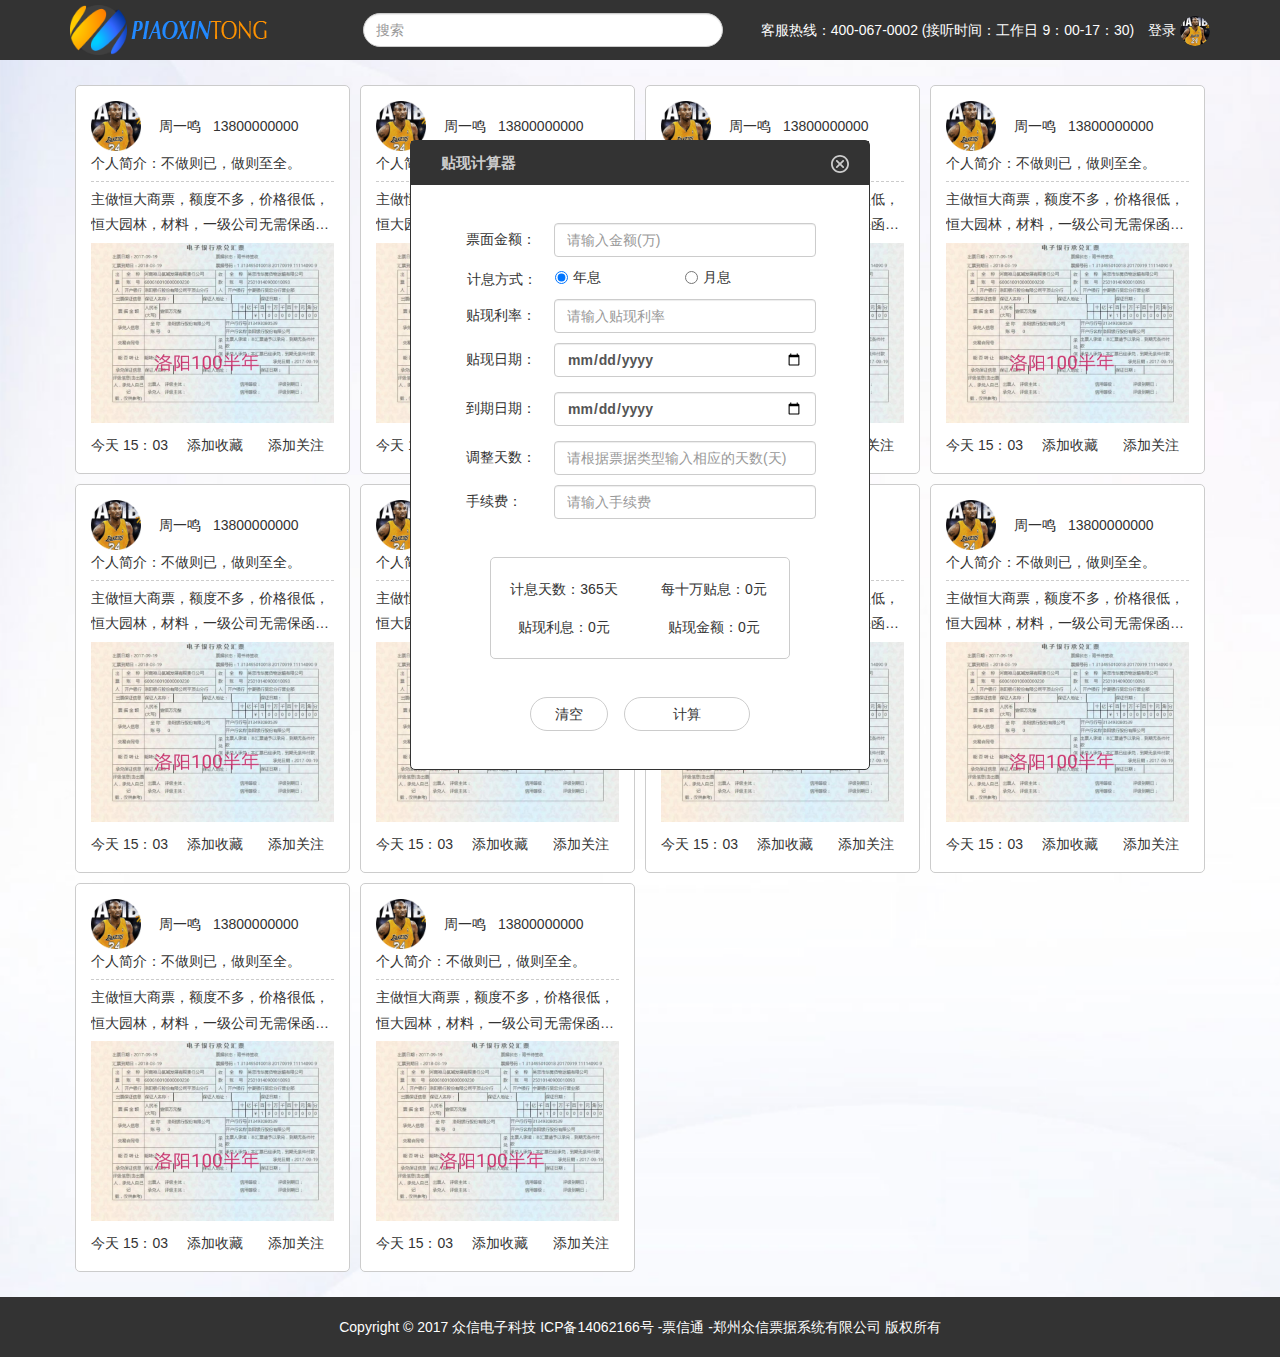
<file: index.html>
<!DOCTYPE html>
<html>
	<head>
		<meta charset="utf-8" />
	    <meta name="viewport" content="width=device-width, initial-scale=1">
		<title>票信通-首页</title>

		<link rel="stylesheet" type="text/css" href="./css/index.css">
		<link rel="stylesheet" type="text/css" href="./css/header.css">
		<link rel="stylesheet" type="text/css" href="./css/footer.css">
		<link rel="stylesheet" type="text/css" href="./css/cardList.css">
		<link rel="stylesheet" type="text/css" href="./css/calculator.css">

		<!-- 最新版本的 Bootstrap 核心 CSS 文件 -->
		<link rel="stylesheet" href="./css/bootstrap.min.css">

		<script src="./js/jquery.min.js"></script>

		<script src="./js/bootstrap.min.js"></script>
		
	</head>
	<body>
		<div id="header"></div>

		<div id="container-fluid" class="content contentIndex">
			<div class="container">
				<div class="cardL"></div>
				<div class="cardL"></div>
				<div class="cardL"></div>
				<div class="cardL"></div>
				<div class="cardL"></div>
				<div class="cardL"></div>
				<div class="cardL"></div>
				<div class="cardL"></div>
				<div class="cardL"></div>
				<div class="cardL"></div>
			</div>
		</div>


		<div id="footer"></div>

		<div id="calculatorFixed" class="show"></div>

	</body>

	<script type="text/javascript">
		$("#header").load("./header.html")
		$(".cardL").load("./cardList.html")
		$("#footer").load("./footer.html")
		$("#calculatorFixed").load("./calculator.html")

		// 获取窗口宽度
		if (window.innerWidth)
		winWidth = window.innerWidth;
		else if ((document.body) && (document.body.clientWidth))
		winWidth = document.body.clientWidth;
		// 获取窗口高度
		if (window.innerHeight)
		winHeight = window.innerHeight;
		else if ((document.body) && (document.body.clientHeight))
		winHeight = document.body.clientHeight;
		// 通过深入 Document 内部对 body 进行检测，获取窗口大小
		if (document.documentElement && document.documentElement.clientHeight && document.documentElement.clientWidth)
		{
		winHeight = document.documentElement.clientHeight;
		winWidth = document.documentElement.clientWidth;
		}
		console.log("winWidth: "+winWidth)
		console.log("winHeight: "+winHeight)
		// 内容部分撑满整屏高度
		$(".contentIndex").css("minHeight",winHeight-120);
		$(window).resize(function() {
		  $(".contentIndex").css("minHeight",winHeight-120);
		});
		$("#calculatorFixed").on("click",function(){
			$(this).removeClass("show").addClass("hide");
		})
	</script>
	
</html>
</file>
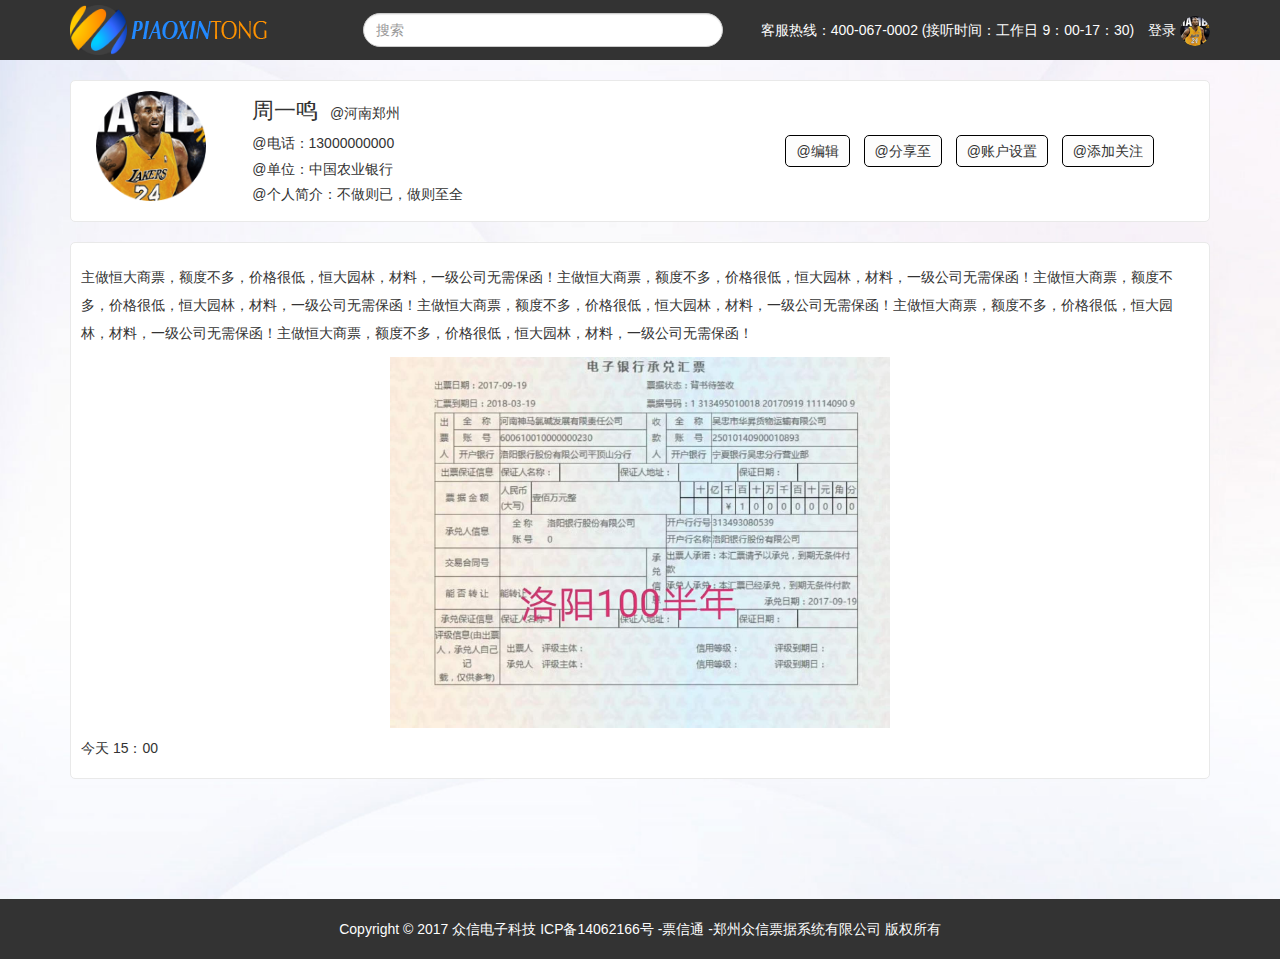
<file: cardDetailPage.html>
<!DOCTYPE html>
<html>
	<head>
		<meta charset="utf-8" />
	    <meta name="viewport" content="width=device-width, initial-scale=1">
		<title>票信通-我的发布详情页</title>
		
		<link rel="stylesheet" type="text/css" href="./css/index.css">
		<link rel="stylesheet" type="text/css" href="./css/header.css">
		<link rel="stylesheet" type="text/css" href="./css/footer.css">
		<link rel="stylesheet" type="text/css" href="./css/cardDetail.css">
		<link rel="stylesheet" type="text/css" href="./css/cardDetailPage.css">

		<!-- 最新版本的 Bootstrap 核心 CSS 文件 -->
		<link rel="stylesheet" href="./css/bootstrap.min.css">

		<script src="./js/jquery.min.js"></script>

		<script src="./js/bootstrap.min.js"></script>
		
	</head>
	<body>
		<div id="header"></div>

		
		<div class="container-fluid content cardDP">
			<div class="container cardD"></div>
		</div>


		<div id="footer"></div>

	</body>

	<script type="text/javascript">
		$("#header").load("./header.html")
		$(".cardD").load("./cardDetail.html")
		$("#footer").load("./footer.html")

		// 获取窗口宽度
		if (window.innerWidth)
		winWidth = window.innerWidth;
		else if ((document.body) && (document.body.clientWidth))
		winWidth = document.body.clientWidth;
		// 获取窗口高度
		if (window.innerHeight)
		winHeight = window.innerHeight;
		else if ((document.body) && (document.body.clientHeight))
		winHeight = document.body.clientHeight;
		// 通过深入 Document 内部对 body 进行检测，获取窗口大小
		if (document.documentElement && document.documentElement.clientHeight && document.documentElement.clientWidth)
		{
		winHeight = document.documentElement.clientHeight;
		winWidth = document.documentElement.clientWidth;
		}
		console.log("winWidth: "+winWidth)
		console.log("winHeight: "+winHeight)

		$(".cardDP").css("minHeight",winHeight-120);
		$(window).resize(function() {
		  $(".cardDP").css("minHeight",winHeight-120);
		});

	</script>
	
</html>
</file>
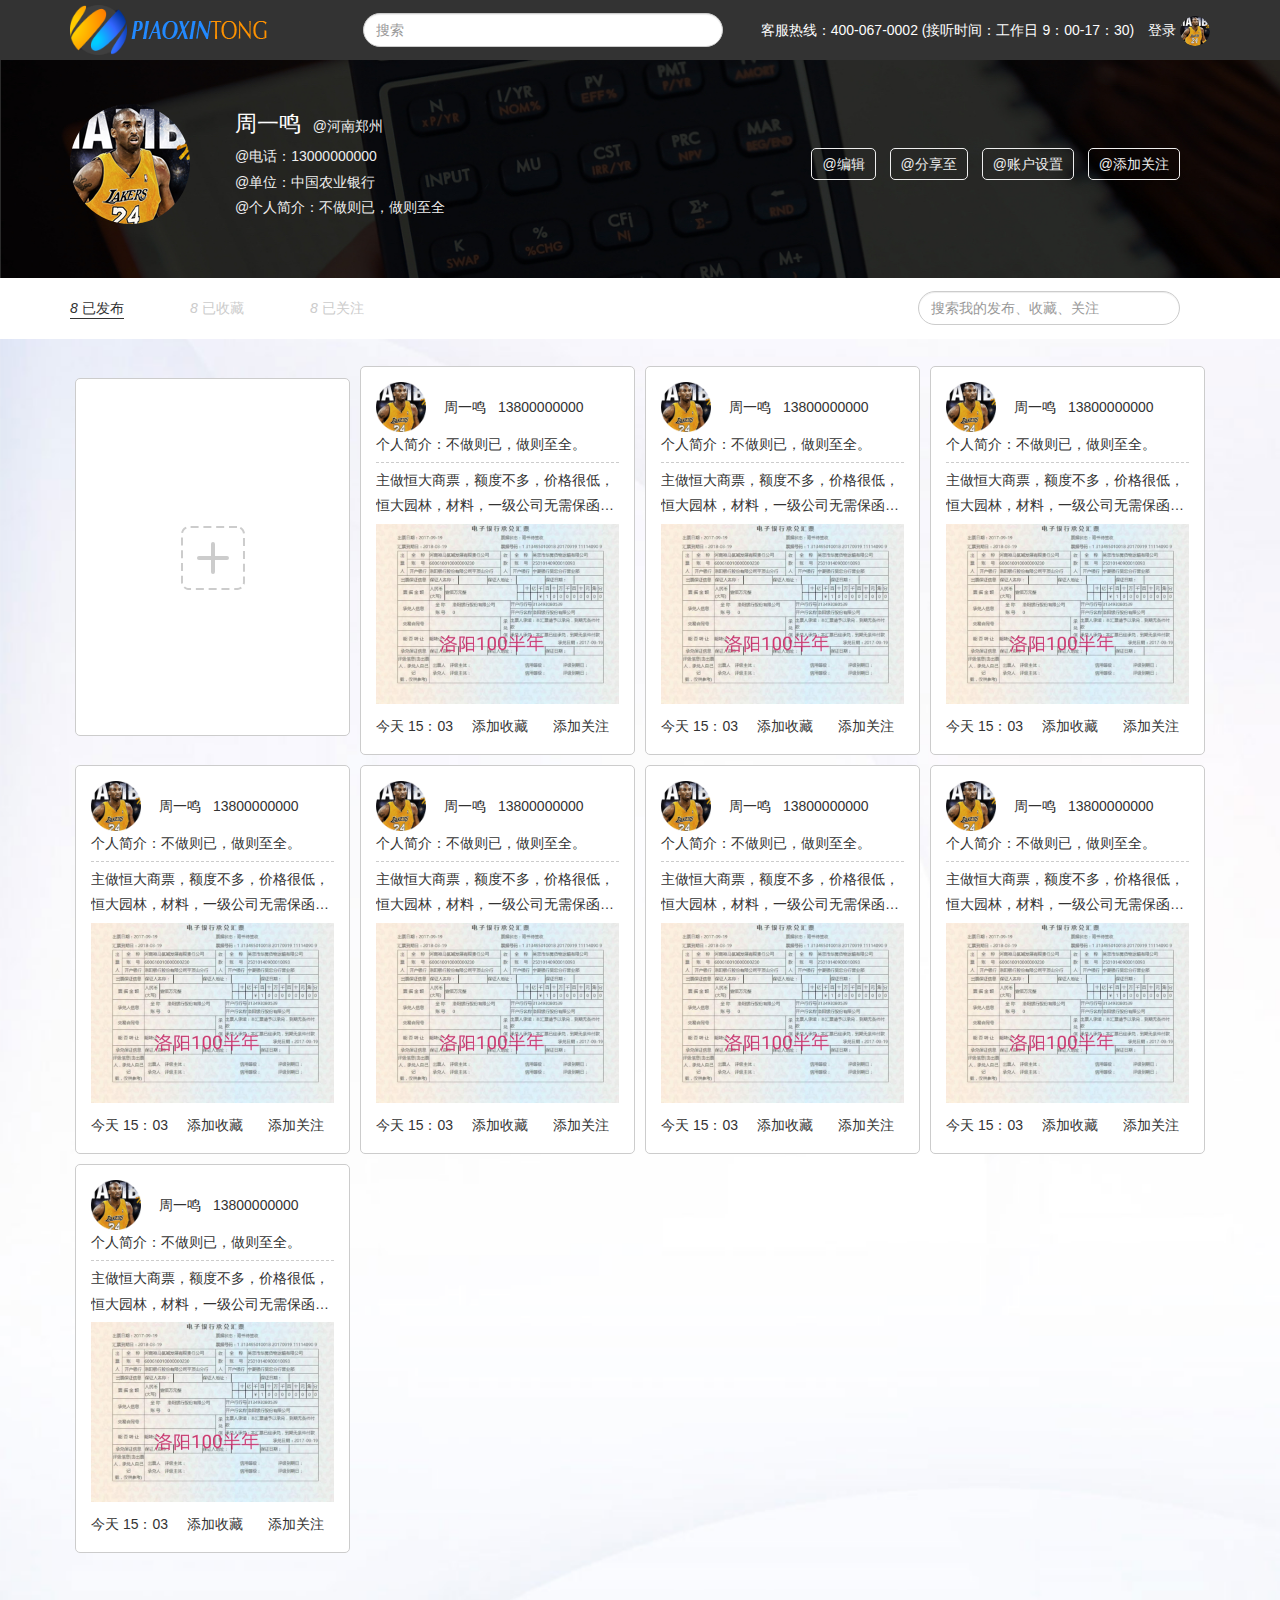
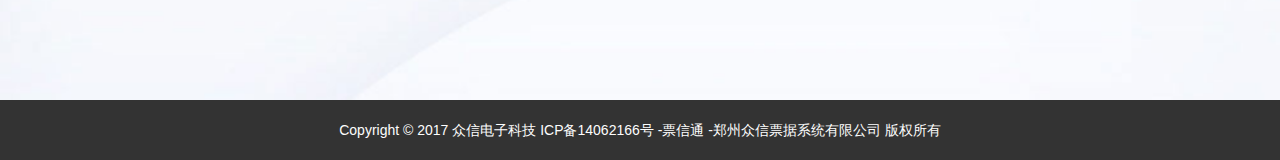
<file: mine.html>
<!DOCTYPE html>
<html>
	<head>
		<meta charset="utf-8" />
	    <meta name="viewport" content="width=device-width, initial-scale=1">
		<title>票信通-个人中心</title>

		<!-- <link rel="stylesheet" type="text/css" href="./css/index.css"> -->
		<link rel="stylesheet" type="text/css" href="./css/header.css">
		<link rel="stylesheet" type="text/css" href="./css/footer.css">
		<link rel="stylesheet" type="text/css" href="./css/cardList.css">
		<link rel="stylesheet" type="text/css" href="./css/cardDetail.css">
		<link rel="stylesheet" type="text/css" href="./css/mine.css">

		<!-- 最新版本的 Bootstrap 核心 CSS 文件 -->
		<link rel="stylesheet" href="./css/bootstrap.min.css">

		<script src="./js/jquery.min.js"></script>

		<script src="./js/bootstrap.min.js"></script>
		
	</head>
	<body>
		<div id="header"></div>

		<div class="container-fluid cardDMineTitWraper">
			<div class="container cardDMineTit">
				<div class="cardDetailTit row" id="mineTit">
					<div class="col-md-2">
						<p><img src="./img/cardListTX.png" class="img-responsive txImg" alt="cardDetailTX" /></p>
					</div>
					<div class="cardDetailTitP1 col-md-4">
						<p><b class="big">周一鸣</b>&nbsp;&nbsp;&nbsp;@河南郑州</p>
						<p>@电话：13000000000</p>
						<p>@单位：中国农业银行</p>
						<p>@个人简介：不做则已，做则至全</p>
					</div>
					<div class="col-md-6 cardDetailTitP2">
						<p class="show _release">@编辑</p>
						<p class="show __share">@分享至</p>
						<p class="show _setting">@账户设置</p>
						<p class="show __add">@添加关注</p>
					</div>

				</div>
			</div>
		</div>

		<div class="container">
			<div class="row">
				<div class="col-md-4 row ListMine">
					<p class="col-md-4"><span class="active"><i id="num01">20</i> 已发布</span></p>
					<p class="col-md-4"><span><i id="num02">20</i> 已收藏</span></p>
					<p class="col-md-4"><span><i id="num03">20</i> 已关注</span></p>
				</div>
				<div class="col-md-8 searchMine">
					<input type="text" class="form-control search" placeholder="搜索我的发布、收藏、关注">
				</div>
			</div>
		</div>
		<div class="container-fluid mineCardWrapper_">
			<div class="container mineCardWrapper"></div>
		</div>


		<div id="footer"></div>

	</body>

	<script type="text/javascript">


					var num01 = 0;  // 已发布信息总数
					num01 = 8;     // 已发布信息数据
					var num02 = 0;  // 已收藏信息总数
					num02 = 8;     // 已收藏信息数据
					var num03 = 0;  // 已关注人总数
					num03 = 8;     // 已关注人数据
					$("#num01").text(num01);
					$("#num02").text(num02);
					$("#num03").text(num03);

					mineCase01();

					$(".ListMine p").on("click",function(){
						$(".ListMine p").find("span").removeClass("active");
						$(this).find("span").addClass("active");
						var id = $(this).index();
						switch(id)
						{
						case 0:
						  mineCase01();
						  break;
						case 1:
						  mineCase02();	
						  break;
						case 2:
						  mineCase03();	
						  break;
						default:
						  return false;
						}
					})
					$("#header").load("./header.html")
					// $(".cardDMineTit").load("./cardDetail.html #mineTit")
					$(".mineCard").load("./cardList.html")
					$("#footer").load("./footer.html")


					function mineCase01(){
						
						if(num01){
							$(".mineCardWrapper").html("");
							$(".mineCardWrapper").append('<div class="addInfo n01"><img src="./img/addImg.svg" class="img-responsive center-block _release" alt="Responsive image"></div>')
							for(var i=0;i<num01;i++){
								$(".mineCardWrapper").append('<div class="mineCard"></div>');
							}
							$(".mineCard").load("./cardList.html")
						}else{
							$(".mineCardWrapper").html("");
							$(".mineCardWrapper").append('<div class="container followNone"><p><img src="./img/addImg.svg" class="img-responsive center-block" alt="Responsive image"></p><p>您尚未发布任何信息</p><p>点击上方图片发布信息</p></div>')
						}
					}
					function mineCase02(){
						
						if(num02){
						$(".mineCardWrapper").html("");
						for(var i=0;i<num02;i++){
								$(".mineCardWrapper").append('<div class="mineCard"></div>');
								$(".mineCard").load("./cardList.html")
							}
						}else{
							$(".mineCardWrapper").html("");
							$(".mineCardWrapper").append('<div class="container followNone"><p><img src="./small.svg" class="img-responsive center-block" alt="Responsive image"></p><p>您尚未收藏任何信息</p><p>去看看</p></div>')
						}
					}
					function mineCase03(){
						
						if(num03){
							$(".mineCardWrapper").html("");
							for(var i=0;i<num03;i++){
								$(".mineCardWrapper").append('<div class="addInfo"><p class="p1"><img src="./img/tx.png" class="img-responsive center-block img_" alt="Responsive image"></p><p class="p2">周一鸣</p><p class="p3">13000000000</p><p class="p4">个人简介：不做则已，做则至全。</p><p class="p5">66条信息</p><p class="p6">取消关注</p></div>')
							}
						}else{
							$(".mineCardWrapper").html("");
							$(".mineCardWrapper").append('<div class="container followNone"><p><img src="./small.svg" class="img-responsive center-block" alt="Responsive image"></p><p>您尚未关注任何人</p><p>去看看</p></div>')
						}
					}

					$("._release").on("click",function(){
						window.location.assign("./release.html")
					})
					$("._setting").on("click",function(){
						window.location.assign("./setting.html")
					})
					$(".__share").on("click",function(){
						window.location.assign("http://www.baidu.com")
					})
					$(".__add").on("click",function(){
						alert("添加关注成功")
					})

						

						

						
					
	</script>
	
</html>
</file>
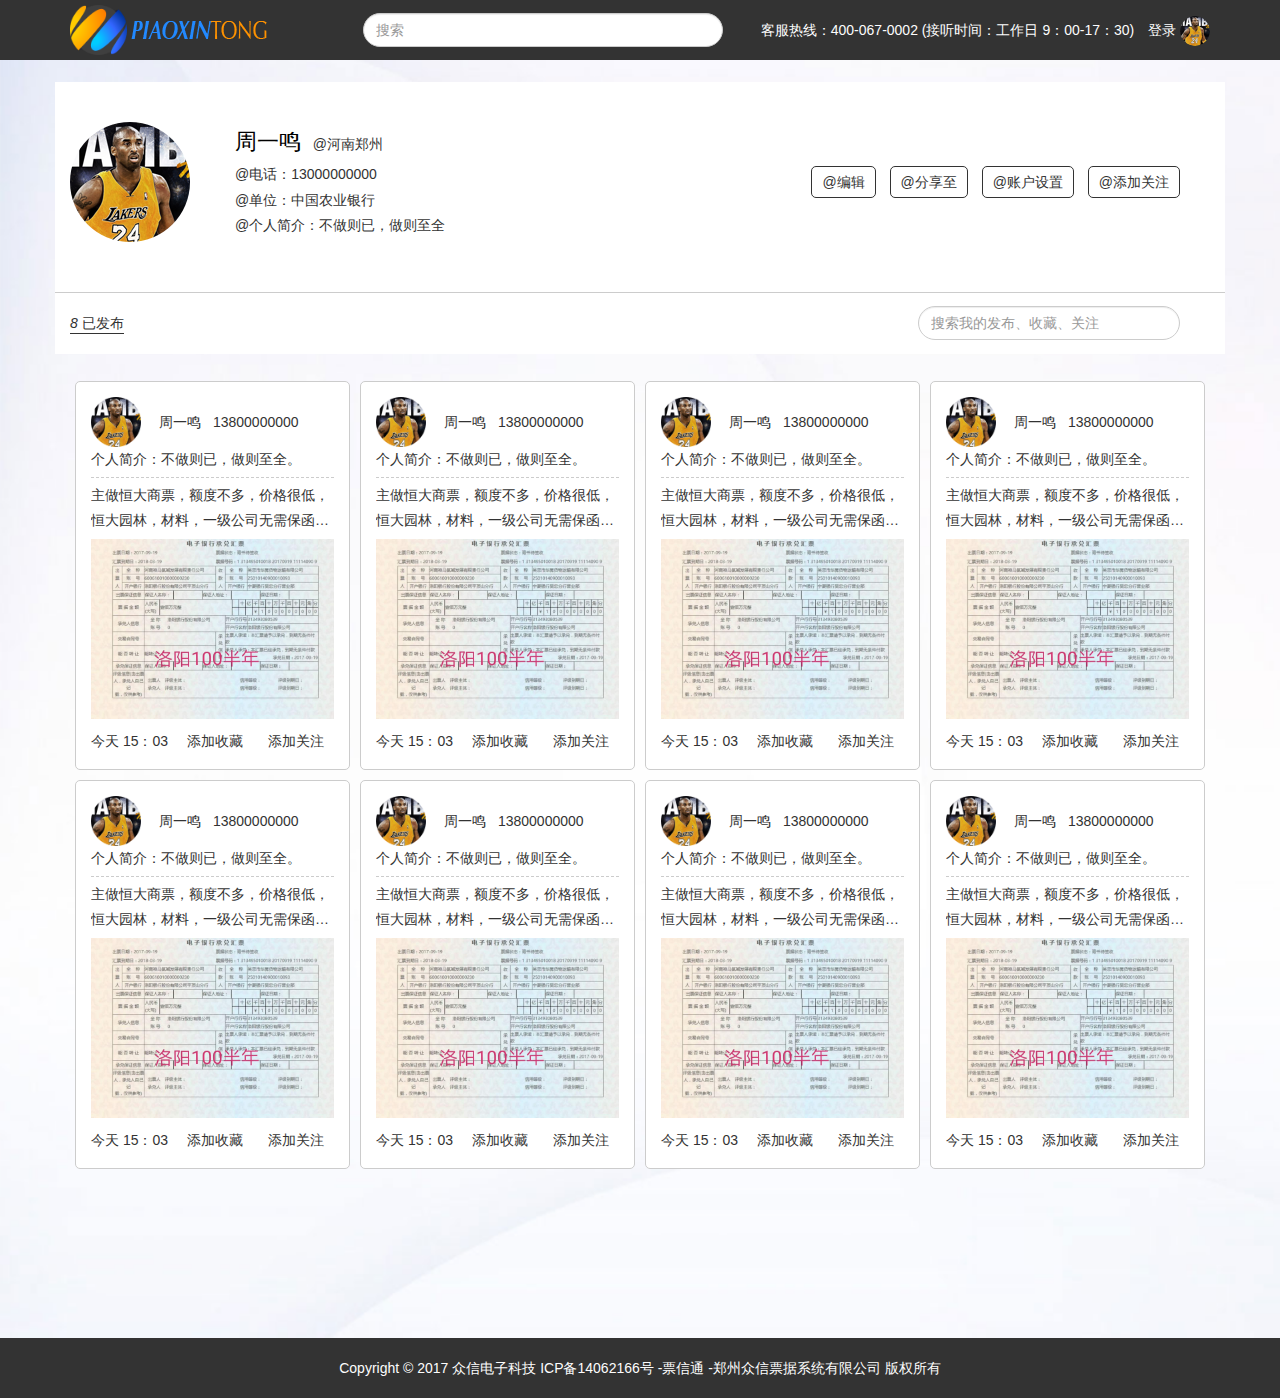
<file: other.html>
<!DOCTYPE html>
<html>
	<head>
		<meta charset="utf-8" />
	    <meta name="viewport" content="width=device-width, initial-scale=1">
		<title>票信通-个人中心其他</title>

		<link rel="stylesheet" type="text/css" href="./css/index.css">
		<link rel="stylesheet" type="text/css" href="./css/header.css">
		<link rel="stylesheet" type="text/css" href="./css/footer.css">
		<link rel="stylesheet" type="text/css" href="./css/cardList.css">
		<link rel="stylesheet" type="text/css" href="./css/cardDetail.css">
		<link rel="stylesheet" type="text/css" href="./css/other.css">

		<!-- 最新版本的 Bootstrap 核心 CSS 文件 -->
		<link rel="stylesheet" href="./css/bootstrap.min.css">

		<script src="./js/jquery.min.js"></script>

		<script src="./js/bootstrap.min.js"></script>
		
	</head>
	<body>
		<div id="header"></div>
		<div class="container-fluid content other">
			<div class="container-fluid cardDMineTitWraper">
				<div class="container cardDMineTit nameOther">
					<div class="cardDetailTit row" id="mineTit">
						<div class="col-md-2">
							<p><img src="./img/cardListTX.png" class="img-responsive txImg" alt="cardDetailTX" /></p>
						</div>
						<div class="cardDetailTitP1 col-md-4">
							<p><b class="big">周一鸣</b>&nbsp;&nbsp;&nbsp;@河南郑州</p>
							<p>@电话：13000000000</p>
							<p>@单位：中国农业银行</p>
							<p>@个人简介：不做则已，做则至全</p>
						</div>
						<div class="col-md-6 cardDetailTitP2">
							<p class="show _release">@编辑</p>
							<p class="show __share">@分享至</p>
							<p class="show _setting">@账户设置</p>
							<p class="show __add">@添加关注</p>
						</div>

					</div>
				</div>
			</div>
			<div class="container other02">
				<div class="row">
					<div class="col-md-4 row ListMine">
						<p class="col-md-4"><span class="active"><i id="num01">20</i> 已发布</span></p>
						<!-- <p class="col-md-4"><span><i id="num02">20</i> 已收藏</span></p>
						<p class="col-md-4"><span><i id="num03">20</i> 已关注</span></p> -->
					</div>
					<div class="col-md-8 searchMine">
						<input type="text" class="form-control search" placeholder="搜索我的发布、收藏、关注">
					</div>
				</div>
			</div>
			<div class="container mineCardWrapper other03">
				
			</div>
		</div>
		<div id="footer"></div>

	</body>

	<script type="text/javascript">


					var num01 = 0;  // 已发布信息总数
					num01 = 8;     // 已发布信息数据
					var num02 = 0;  // 已收藏信息总数
					num02 = 8;     // 已收藏信息数据
					var num03 = 0;  // 已关注人总数
					num03 = 8;     // 已关注人数据
					$("#num01").text(num01);
					$("#num02").text(num02);
					$("#num03").text(num03);

					mineCase01();

					$(".ListMine p").on("click",function(){
						$(".ListMine p").find("span").removeClass("active");
						$(this).find("span").addClass("active");
						var id = $(this).index();
						switch(id)
						{
						case 0:
						  mineCase01();
						  break;
						case 1:
						  mineCase02();	
						  break;
						case 2:
						  mineCase03();	
						  break;
						default:
						  return false;
						}
					})
					$("#header").load("./header.html")
					$(".mineCard").load("./cardList.html")
					$("#footer").load("./footer.html")


					function mineCase01(){
						
						if(num01){
							$(".mineCardWrapper").html("");
							// $(".mineCardWrapper").append('<div class="addInfo n01"><img src="./addImg.svg" class="img-responsive center-block" alt="Responsive image"></div>')
							for(var i=0;i<num01;i++){
								$(".mineCardWrapper").append('<div class="mineCard"></div>');
							}
							$(".mineCard").load("./cardList.html")
						}else{
							$(".mineCardWrapper").html("");
							$(".mineCardWrapper").append('<div class="container followNone"><p><img src="./addImg.svg" class="img-responsive center-block" alt="Responsive image"></p><p>您尚未发布任何信息</p><p>点击上方图片发布信息</p></div>')
						}
					}
					function mineCase02(){
						
						if(num02){
						$(".mineCardWrapper").html("");
						for(var i=0;i<num02;i++){
								$(".mineCardWrapper").append('<div class="mineCard"></div>');
								$(".mineCard").load("./cardList.html")
							}
						}else{
							$(".mineCardWrapper").html("");
							$(".mineCardWrapper").append('<div class="container followNone"><p><img src="./small.svg" class="img-responsive center-block" alt="Responsive image"></p><p>您尚未收藏任何信息</p><p>去看看</p></div>')
						}
					}
					function mineCase03(){
						
						if(num03){
							$(".mineCardWrapper").html("");
							for(var i=0;i<num03;i++){
								$(".mineCardWrapper").append('<div class="addInfo"><p class="p1"><img src="./tx.png" class="img-responsive center-block img_" alt="Responsive image"></p><p class="p2">周一鸣</p><p class="p3">13000000000</p><p class="p4">个人简介：不做则已，做则至全。</p><p class="p5">66条信息</p><p class="p6">取消关注</p></div>')
							}
						}else{
							$(".mineCardWrapper").html("");
							$(".mineCardWrapper").append('<div class="container followNone"><p><img src="./small.svg" class="img-responsive center-block" alt="Responsive image"></p><p>您尚未关注任何人</p><p>去看看</p></div>')
						}
					}
					

					$("._release").on("click",function(){
						window.location.assign("./release.html")
					})
					$("._setting").on("click",function(){
						window.location.assign("./setting.html")
					})
					$(".__share").on("click",function(){
						window.location.assign("http://www.baidu.com")
					})
					$(".__add").on("click",function(){
						alert("添加关注成功")
					})

						

						

						
					
	</script>
	
</html>
</file>
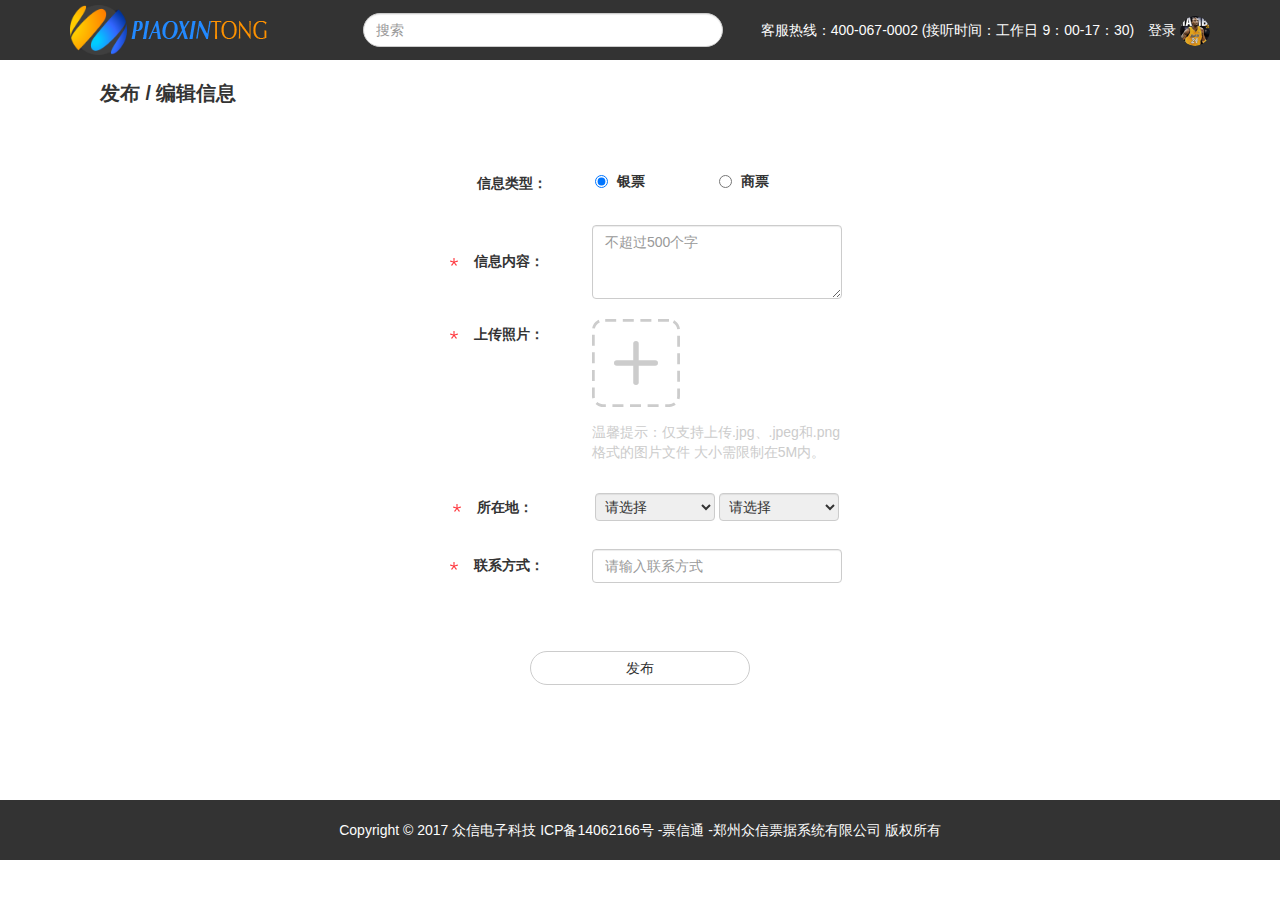
<file: release.html>
<!DOCTYPE html>
<html>
	<head>
		<meta charset="utf-8" />
	    <meta name="viewport" content="width=device-width, initial-scale=1">
		<title>票信通-发布/编辑信息</title>

		<link rel="stylesheet" type="text/css" href="./css/index.css">
		<link rel="stylesheet" type="text/css" href="./css/header.css">
		<link rel="stylesheet" type="text/css" href="./css/footer.css">
		<link rel="stylesheet" type="text/css" href="./css/release.css">
		<link rel="stylesheet" type="text/css" href="./css/calculator.css">

		<!-- 最新版本的 Bootstrap 核心 CSS 文件 -->
		<link rel="stylesheet" href="./css/bootstrap.min.css">

		<script src="./js/jquery.min.js"></script>

		<script src="./js/bootstrap.min.js"></script>
		
	</head>
	<body>
		<div id="header"></div>

		<div class="container-fluid content">
			<div class="container setting">
				<div class="settingTit"><p>发布&nbsp;/&nbsp;编辑信息</p></div>
				<div class="settingInfo">
					<form class="form-inline">
					  <div class="form-group">
					    <label for="exampleInputEmail1">
							<img src="./img/star.png" class="img-responsive invisible" alt="Responsive image">
						    <span>信息类型：</span>
					    </label>
						<label class="l1">
						    <input type="radio" name="optionsRadios" id="optionsRadios1" class="r1" value="银票" checked>
						    <span class="s1">银票</span>
						</label>
						<label class="l1">
						    <input type="radio" name="optionsRadios" id="optionsRadios1" class="r1" value="商票">
						    <span class="s1 s1_">商票</span>
					    </label>
					  </div>
					  <div class="form-group">
					    <label for="exampleInputEmail1">
							<img src="./img/star.png" class="img-responsive" alt="Responsive image">
						    <span>信息内容：</span>
					    </label>
					    <textarea class="form-control" rows="3" placeholder="不超过500个字"></textarea>
					  </div>
					  <div class="form-group">
					    <label for="exampleInputEmail1">
							<img src="./img/star.png" class="img-responsive" alt="Responsive image">
						    <span>上传照片：</span>
					    </label>
					    <p class="p1">
					    	<label>
					    		<input type="file" class="upImg hide" id="exampleInputFile">
					    		<img src="./img/addImg.svg" class="img-responsive i1" alt="Responsive image">
					    	</label>
					    	<span class="s2">温馨提示：仅支持上传.jpg、.jpeg和.png格式的图片文件 大小需限制在5M内。</span>
					    </p>
					  </div>
					  <div class="form-group">
					    <label for="exampleInputEmail1">
							<img src="./img/star.png" class="img-responsive" alt="Responsive image">
						    <span>所在地：</span>
					    </label>
					    <select><option>请选择</option><option>河南</option></select>
					    <select><option>请选择</option><option>郑州</option></select>
					  </div>
					  <div class="form-group">
					    <label for="exampleInputEmail1">
							<img src="./img/star.png" class="img-responsive" alt="Responsive image">
						    <span>联系方式：</span>
					    </label>
					    <input type="tel" class="form-control" id="exampleInputEmail1" placeholder="请输入联系方式">
					  </div>
					  <div class="form-group"><button type="submit" class="btn btn-default save">发布</button></div>
					</form>
				</div>
			</div>
		</div>

		<div id="calculatorFixed" class="hide"></div>

		<div id="footer"></div>

	</body>

	<script type="text/javascript">
		$("#header").load("./header.html")
		$("#footer").load("./footer.html")
		$("#calculatorFixed").load("./calculator.html")

		// 获取窗口宽度
		if (window.innerWidth)
		winWidth = window.innerWidth;
		else if ((document.body) && (document.body.clientWidth))
		winWidth = document.body.clientWidth;
		// 获取窗口高度
		if (window.innerHeight)
		winHeight = window.innerHeight;
		else if ((document.body) && (document.body.clientHeight))
		winHeight = document.body.clientHeight;
		// 通过深入 Document 内部对 body 进行检测，获取窗口大小
		if (document.documentElement && document.documentElement.clientHeight && document.documentElement.clientWidth)
		{
		winHeight = document.documentElement.clientHeight;
		winWidth = document.documentElement.clientWidth;
		}
		console.log("winWidth: "+winWidth)
		console.log("winHeight: "+winHeight)

		$(".setting").css("minHeight",winHeight-160);
		$(window).resize(function() {
		  $(".setting").css("minHeight",winHeight-160);
		});

	</script>
	
</html>
</file>
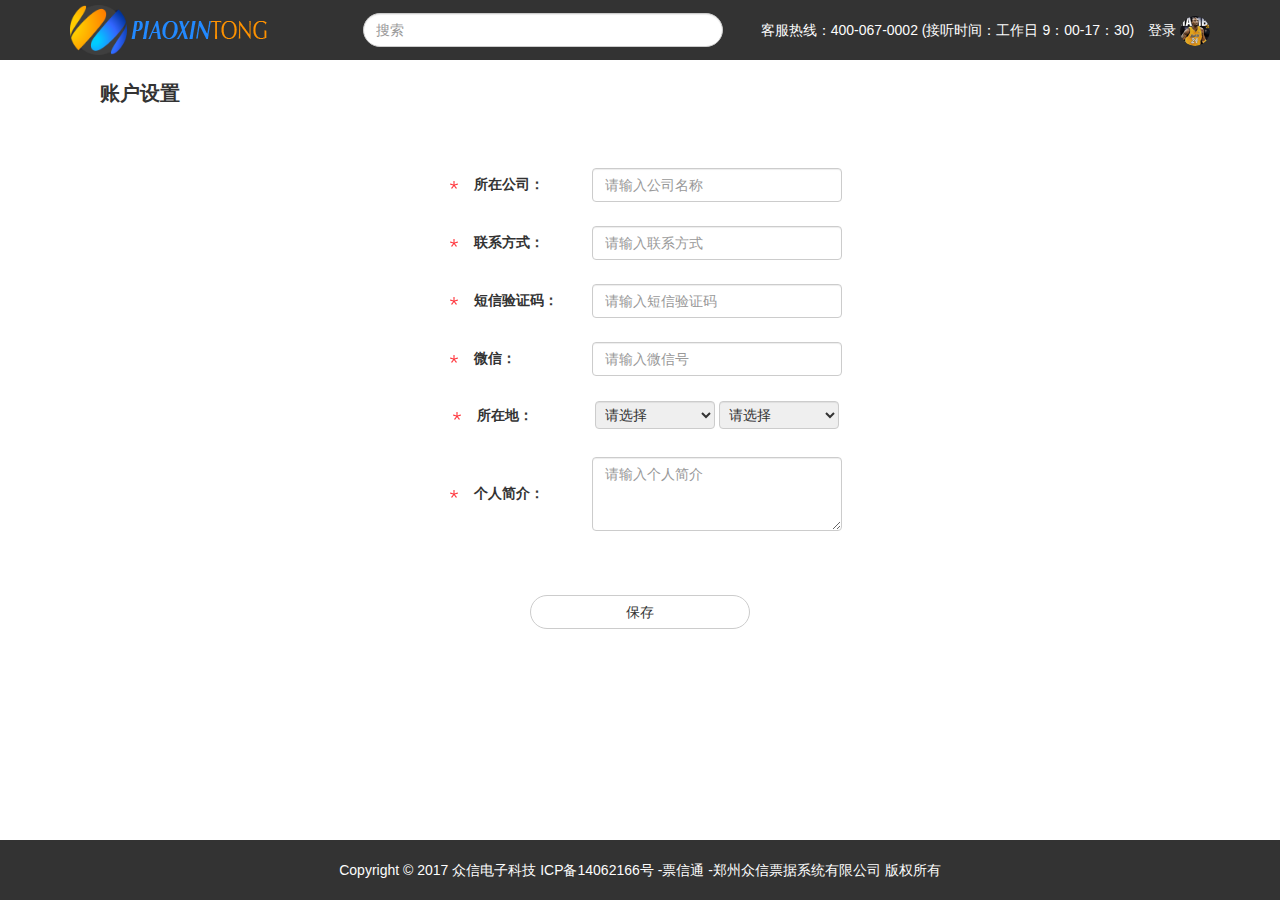
<file: setting.html>
<!DOCTYPE html>
<html>
	<head>
		<meta charset="utf-8" />
	    <meta name="viewport" content="width=device-width, initial-scale=1">
		<title>票信通-个人中心设置</title>

		<link rel="stylesheet" type="text/css" href="./css/index.css">
		<link rel="stylesheet" type="text/css" href="./css/header.css">
		<link rel="stylesheet" type="text/css" href="./css/footer.css">
		<link rel="stylesheet" type="text/css" href="./css/setting.css">

		<!-- 最新版本的 Bootstrap 核心 CSS 文件 -->
		<link rel="stylesheet" href="./css/bootstrap.min.css">

		<script src="./js/jquery.min.js"></script>

		<script src="./js/bootstrap.min.js"></script>
		
	</head>
	<body>
		<div id="header"></div>

		<div class="container-fluid content">
			<div class="container setting">
				<div class="settingTit"><p>账户设置</p></div>
				<div class="settingInfo">
					<form class="form-inline">
					  <div class="form-group">
					    <label for="exampleInputEmail1">
							<img src="./img/star.png" class="img-responsive" alt="Responsive image">
						    <span>所在公司：</span>
					    </label>
					    <input type="email" class="form-control" id="exampleInputEmail1" placeholder="请输入公司名称">
					  </div>
					  <div class="form-group">
					    <label for="exampleInputEmail1">
							<img src="./img/star.png" class="img-responsive" alt="Responsive image">
						    <span>联系方式：</span>
					    </label>
					    <input type="email" class="form-control" id="exampleInputEmail1" placeholder="请输入联系方式">
					  </div>
					  <div class="form-group">
					    <label for="exampleInputEmail1">
							<img src="./img/star.png" class="img-responsive" alt="Responsive image">
						    <span>短信验证码：</span>
					    </label>
					    <input type="email" class="form-control" id="exampleInputEmail1" placeholder="请输入短信验证码">
					  </div>
					  <div class="form-group">
					    <label for="exampleInputEmail1">
							<img src="./img/star.png" class="img-responsive" alt="Responsive image">
						    <span>微信：</span>
					    </label>
					    <input type="email" class="form-control" id="exampleInputEmail1" placeholder="请输入微信号">
					  </div>
					  <div class="form-group">
					    <label for="exampleInputEmail1">
							<img src="./img/star.png" class="img-responsive" alt="Responsive image">
						    <span>所在地：</span>
					    </label>
					    <select><option>请选择</option><option>河南</option></select>
					    <select><option>请选择</option><option>郑州</option></select>
					  </div>
					  <div class="form-group">
					    <label for="exampleInputEmail1">
							<img src="./img/star.png" class="img-responsive" alt="Responsive image">
						    <span>个人简介：</span>
					    </label>
					    <textarea class="form-control" rows="3" placeholder="请输入个人简介"></textarea>
					  </div>
					  <div class="form-group"><button type="submit" class="btn btn-default save _mine">保存</button></div>
					</form>
				</div>
			</div>
		</div>



		<div id="footer"></div>

	</body>

	<script type="text/javascript">
		$("#header").load("./header.html")
		$("#footer").load("./footer.html")

		// 获取窗口宽度
		if (window.innerWidth)
		winWidth = window.innerWidth;
		else if ((document.body) && (document.body.clientWidth))
		winWidth = document.body.clientWidth;
		// 获取窗口高度
		if (window.innerHeight)
		winHeight = window.innerHeight;
		else if ((document.body) && (document.body.clientHeight))
		winHeight = document.body.clientHeight;
		// 通过深入 Document 内部对 body 进行检测，获取窗口大小
		if (document.documentElement && document.documentElement.clientHeight && document.documentElement.clientWidth)
		{
		winHeight = document.documentElement.clientHeight;
		winWidth = document.documentElement.clientWidth;
		}
		console.log("winWidth: "+winWidth)
		console.log("winHeight: "+winHeight)

		$(".setting").css("minHeight",winHeight-120);
		$(window).resize(function() {
		  $(".setting").css("minHeight",winHeight-120);
		});

	</script>
	
</html>
</file>
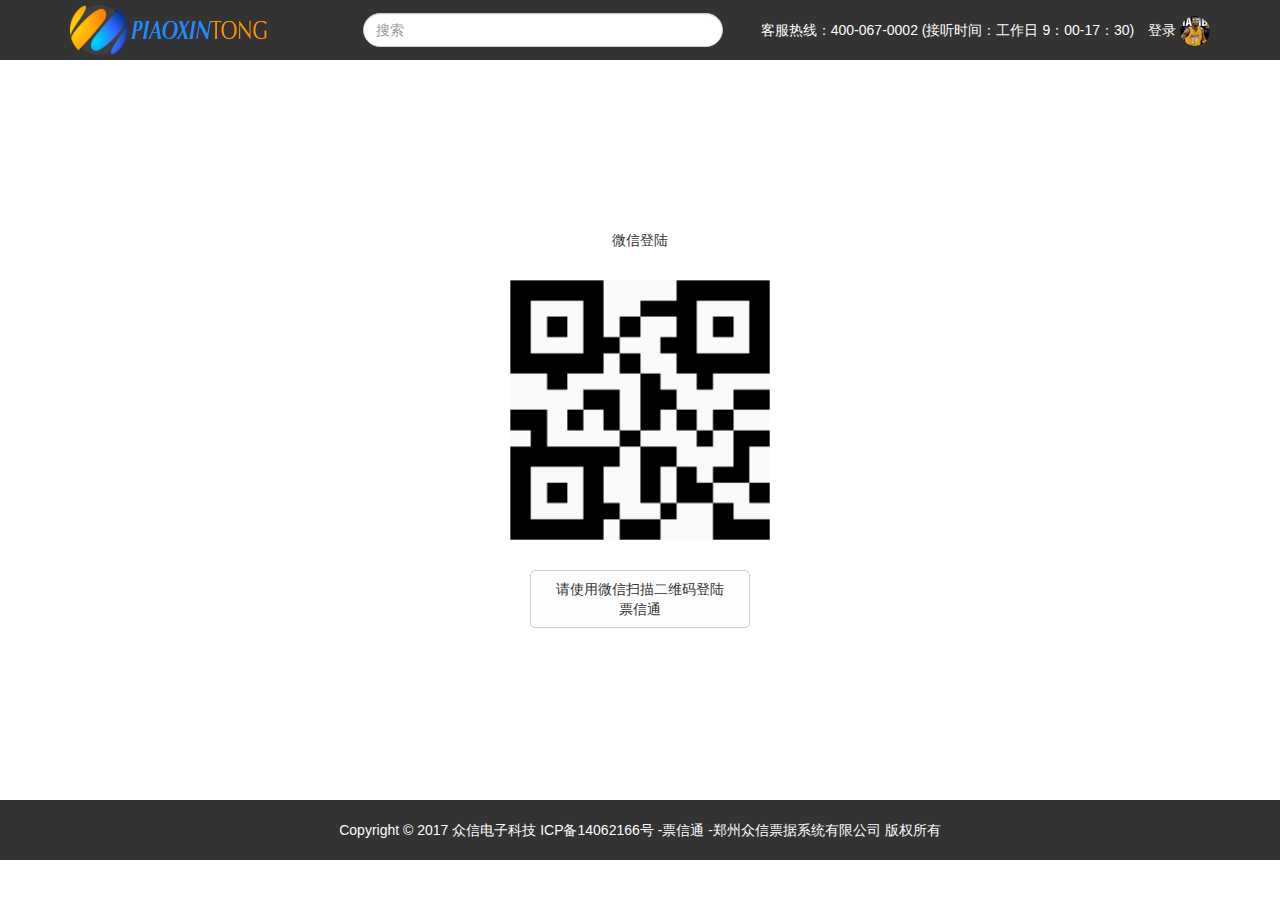
<file: wxlogin.html>
<!DOCTYPE html>
<html>
	<head>
		<meta charset="utf-8" />
	    <meta name="viewport" content="width=device-width, initial-scale=1">
		<title>票信通-扫描二维码</title>

		<link rel="stylesheet" type="text/css" href="./css/index.css">
		<link rel="stylesheet" type="text/css" href="./css/header.css">
		<link rel="stylesheet" type="text/css" href="./css/footer.css">
		<link rel="stylesheet" type="text/css" href="./css/wxlogin.css">

		<!-- 最新版本的 Bootstrap 核心 CSS 文件 -->
		<link rel="stylesheet" href="./css/bootstrap.min.css">

		<script src="./js/jquery.min.js"></script>

		<script src="./js/bootstrap.min.js"></script>
		
	</head>
	<body>
		<div id="header"></div>

		<div class="container-fluid content">
			<div class="container wxlogin">
				<p class="p1">微信登陆</p>
				<p class="p2"><img src="./img/wx.png" class="img-responsive center-block" alt="Responsive image"></p>
				<p class="p3 _index">请使用微信扫描二维码登陆<br/>票信通</p>
			</div>
		</div>



		<div id="footer"></div>

	</body>

	<script type="text/javascript">
		$("#header").load("./header.html")
		$("#footer").load("./footer.html")

		// 获取窗口宽度
		if (window.innerWidth)
		winWidth = window.innerWidth;
		else if ((document.body) && (document.body.clientWidth))
		winWidth = document.body.clientWidth;
		// 获取窗口高度
		if (window.innerHeight)
		winHeight = window.innerHeight;
		else if ((document.body) && (document.body.clientHeight))
		winHeight = document.body.clientHeight;
		// 通过深入 Document 内部对 body 进行检测，获取窗口大小
		if (document.documentElement && document.documentElement.clientHeight && document.documentElement.clientWidth)
		{
		winHeight = document.documentElement.clientHeight;
		winWidth = document.documentElement.clientWidth;
		}
		console.log("winWidth: "+winWidth)
		console.log("winHeight: "+winHeight)

		$(".wxlogin").css("minHeight",winHeight-160);
		$(".wxlogin p.p1").css("marginTop",(winHeight-160-400)/2);
		$(window).resize(function() {
		  $(".wxlogin").css("minHeight",winHeight-160);
		  $(".wxlogin p.p1").css("marginTop",(winHeight-160-400)/2);
		});

		$("._index").on("click",function(){
			window.location.assign("../index/index.html")
		})

	</script>
	
</html>
</file>
<file: css/index.css>
body{
	font-family: "Microsoft YaHei";
}
.cardL{
	float: left;
}
.contentIndex{
	background: url(../img/contentBg.png) no-repeat;
	background-size: cover;
	padding: 20px 0;
}
</file>
<file: css/header.css>
.header{
	min-height: 60px;
	background-color: #333;
}
.header .BlockToInBlock{
	display: inline-block;
	max-height: 50px;
	margin-top: 5px;
}
.header .search{
	margin-top: 13px;
	border-radius: 17px;
}
.header .txImg{
	width: 30px;
	height: 30px;
	border-radius: 50%;
	margin-top: 0 !important;
}
.header .show{
	display: inline-block !important;
}
.header .marginR10{
	margin-right: 10px;
}
.header .pLogin{
	margin-top: 15px;
	line-height: 30px;
	color: #fdfdfd;
	text-align: right;
}
</file>
<file: css/footer.css>
.footer{
	min-height: 60px;
	background-color: #333;
}
.footer p{
	line-height: 60px;
	text-align: center;
	color: #fdfdfd;
	margin-bottom: 0;
}
</file>
<file: css/cardList.css>
.cardList{
	width: 275px;
	margin: 5px;
	padding: 15px;
	background-color: #fff;
	border: 1px solid #ccc;
	border-radius: 5px;
	display: inline-block;
}
.cardList p{
	margin-bottom: 0;
	line-height: 1.8em;
}
.cardList .divBottom{
	border-bottom: 1px dashed #ccc;
	margin: 5px 0;
}
.cardList .txImg{
	width: 50px;
	height: 50px;
	max-width: 50px !important;
}
.cardList .cardListInfo{
	line-height: 50px;
	/*margin-left: -15px;*/
}
.cardList .piaoImg{
	margin: 5px 0;
}
.cardList .cardListFootar{
	margin: 10px 0 0;
}
.cardList .floatR{
	float: right;
}
.cardList .pd0{
	padding: 0;
}
.overFH{
	display: -webkit-box;
	-webkit-box-orient: vertical;
	-webkit-line-clamp: 2;
	overflow: hidden;
}
/*.pd1{
	padding: 5px;
	border-color: #fdfdfd;
	border: 1px solid #000;
	text-align: center;
}*/
/*.motto{
	margin: 0 10px;
	width: auto;
}
.marginL10{
	margin-left: 10px;
}
.marginLR15{
	margin: 0 15px;
	border-bottom: 1px dashed #000;
}
.lineH50{
	line-height: 50px;
	margin-left: -15px;
}
.cardList .txImg{
	width: 50px;
	height: 50px;
	border-radius: 50%;
}
.cardImg{
	padding: 15px;
}*/
</file>
<file: css/calculator.css>
.calculator{
	width: 460px;
	min-width: 460px;
	position: fixed;
	left: 50%;
	top: 50%;
	margin: -310px 0 0 -230px;
	background: #fff;
	border: 1px solid #333;
	border-radius: 5px;
	/*box-shadow: 0px 0px 50px #f00;*/
}
.calculator p{
	text-align: center;
}
.calculator .minH{
	min-width: 460px;
}
.calculator .minH p{
	min-width: 460px;
}
.calculator input{
	width: 262px !important;
	display: inline-block !important;
}
.calculator input.rd1{
	width: auto !important;
}
.calculator .s1{
	display: inline-block;
	width: 88px;
	text-align: left;
}
.calculator .s2{
	/*display: inline-block;
	width: 118px !important;
	text-align: left;*/
	padding-left: 5px;
	vertical-align: top;
}
.calculator .cTit{
	background-color: #333;
	color: #ccc;
	height: 44px;
	line-height: 44px;
	padding: 0 20px 0 30px;
	font-size: 1.1em;
	font-weight: 700;
	margin: 0 0 38px !important;
}
.calculator .cTit div{
	display: inline-block;
}
.calculator .cTit img{
	display: inline-block;
	height: 18px;
	height: 18px;
}
.calculator .toRight{
	float: right;
}
.calculator .res{
	width: 300px;
	margin: 38px auto;
	border: 1px solid #ccc;
	border-radius: 5px;
	padding: 12px 0;
}
.calculator .res p{
	display: inline-block;
	width: 146px;
	line-height: 38px;
	margin-bottom: 0;
}
.calculator .but{
	text-align: center;
	margin: 38px 0;
}
.calculator .but button{
	border-radius: 17px;
}
.calculator .but .long2{
	padding: 6px 24px !important;
}
.calculator .but .long4{
	padding: 6px 48px !important;
	margin-left: 12px;
}
</file>
<file: css/cardDetail.css>
.cardDetail .cardDetailTit{
	padding: 10px;
	min-height: 140px;
	background: #fff;
	border-radius: 5px;
	margin: 20px 0;
	border: 1px solid #e9e9e9;
}
.cardDetail .txImg{
	width: 110px;
	height: 110px;
}
.cardDetailTitP1{
	/*margin-top: 20px;*/
	margin-left: -30px;
}
.cardDetailTitP1 p{
	margin: 0;
	line-height: 1.8em;
}
.cardDetailTitP1 b.big{
	font-weight: 400;
	font-size: 1.6em;
	line-height: 1.8em;
	color: #333;
}
.cardDetailTitP2{
	text-align: right;
}
.cardDetailTitP2 p{
	display: inline-block;
	padding: 5px 10px;
	margin: 44px 0 0 10px;
	background: #fdfdfd;
	border: 1px solid #000;
	border-radius: 5px;
}
.cardDetail .cardDetailTitP2 p.show{
	display: inline-block !important;
}
.cardDetail .cardDetailCon{
	padding: 10px;
	background: #fff;
	border-radius: 5px;
	margin-bottom: 120px;
	border: 1px solid #e9e9e9;
}
.cardDetail .cardDetailCon .p1{
	margin: 10px 0;
	line-height: 2em;
}
.cardDetail .cardDetailCon .p2{
	/*margin: 0;*/
}
.cardDetail .cardDetailCon .p2 .piaoImg{
	width: 500px;
	height: auto;
}
.cardDetail .cardDetailCon .p3{
	/*margin: 0;*/
}
</file>
<file: css/cardDetailPage.css>
.cardDP{
	background: url(../img/contentBg.png) no-repeat;
	background-size: cover;
}
</file>
<file: css/mine.css>
.cardDMineTitWraper{
	background: url(../img/mineBg.jpg) no-repeat;
	background-size: cover;
	padding: 44px 0;
}
.cardDMineTitWraper .cardDMineTit{
	color: #eee;
}
.cardDetailTitP1 b.big{
	color: #fdfdfd;
}
.cardDMineTit .cardDetailTitP2 p{
	background: transparent;
	border: 1px solid #eee;
}
.cardDMineTit .cardDetailTitP2 p.show{
	display: inline-block !important;
}
.searchMine{
	text-align: right;
}
.searchMine input{
	display: inline-block;
	width: 35%;
	border-radius: 17px;
	margin: 13px 0;

}
.mineCardWrapper_{
	background: url(../img/contentBg.png) no-repeat;
	background-size: cover;
	padding: 22px 0;
}
.mineCardWrapper{
	margin-bottom: 120px;
	min-height: 600px;
}
.ListMine p{
	margin: 20px 0;
	color: #ccc;
}
.ListMine p span{
	cursor: pointer;
}
.active{
	display: inline-block;
	border-bottom: 1px solid #333;
	color: #333;
}
.addInfo{
	float: left;
	width: 275px;
	height: 325px;
	margin: 17px 5px;
	border: 1px solid #cccccc;
	border-radius: 5px;
	background-color: #fff;
}
.addInfo.n01{
	background-color: #fff;
	height: 358px;
}
.addInfo img{
	margin-top: 147px;
}
.addInfo .img_{
	margin-top: 44px;
	width: 64px;
	height: 64px;
}
.addInfo p{
	text-align: center;
	margin-bottom: 0;
	line-height: 2.2em;
}
.addInfo p.p5{
	margin: 0 15px;
	line-height: 2.8em;
	border-top: 1px solid #e9e9e9;
	border-bottom: 1px solid #e9e9e9;
}
.addInfo p.p6{
	margin: 20px auto;
	width: 30%;
	line-height: 1.8em;
	background: #e9e9e9;
	border-radius: 14px;
}
.mineCard{
	float: left;
}
.followNone{
	margin: 220px 0 100px;
}
.followNone p{
	text-align: center;
}
</file>
<file: css/other.css>
.other{
	background: url(../img/contentBg.png) no-repeat;
	background-size: cover;
	padding: 22px 0;
}
.other .cardDMineTitWraper{
	padding: 0;
}
.nameOther{
	padding: 40px 0;
	border-bottom: 1px solid #ccc;
}
.cardDMineTitWraper{
	padding: 44px 0;
}
.cardDMineTit{
	color: #333;
}
.nameOther,.other02{
	background-color: #fff;
}
.other03{
	padding: 22px 0;
}
.nameOther b.big{
	color: #000;
}
.cardDMineTit .cardDetailTitP2 p{
	background: transparent;
	border: 1px solid #333;
}
.cardDMineTit .cardDetailTitP2 p.show{
	display: inline-block !important;
}
.searchMine{
	text-align: right;
}
.searchMine input{
	display: inline-block;
	width: 35%;
	border-radius: 17px;
	margin: 13px 0;

}
.mineCardWrapper{
	margin-bottom: 120px;
	min-height: 600px;
}
.ListMine p{
	margin: 20px 0;
	color: #ccc;
}
.ListMine p span{
	cursor: pointer;
}
.active{
	display: inline-block;
	border-bottom: 1px solid #333;
	color: #333;
}
.addInfo{
	float: left;
	width: 275px;
	height: 325px;
	margin: 5px;
	border: 1px solid #cccccc;
	border-radius: 5px;
}
.addInfo.n01{
	height: 383px;
}
.addInfo img{
	margin-top: 159.615px;
}
.addInfo .img_{
	margin-top: 44px;
	width: 64px;
	height: 64px;
}
.addInfo p{
	text-align: center;
	margin-bottom: 0;
	line-height: 2.2em;
}
.addInfo p.p5{
	margin: 0 15px;
	line-height: 2.8em;
	border-top: 1px solid #e9e9e9;
	border-bottom: 1px solid #e9e9e9;
}
.addInfo p.p6{
	margin: 20px auto;
	width: 30%;
	line-height: 1.8em;
	background: #e9e9e9;
	border-radius: 14px;
}
.mineCard{
	float: left;
}
.followNone{
	margin: 220px 0 100px;
}
.followNone p{
	text-align: center;
}
</file>
<file: css/release.css>
/*.wxlogin{
	background-color: #fff;
	min-height: 500px;
}
.wxlogin p{
	text-align: center;
	margin-bottom: 30px;
}
.wxlogin p.p1{
	margin-top: 120px;
}
.wxlogin p.p2{

}
.wxlogin p.p3{
	background: #fdfdfd;
	border: 1px solid #ccc;
	border-radius: 5px;
	max-width: 220px;
	padding: 8px 16px;
	margin: 0 auto;
}
.wxlogin p img{
	width: 260px;
	height: 260px;
}*/
.settingTit{
	background-color: #fff;
}
.settingTit p{
	margin-bottom: 0;
	font-weight: 700;
	font-size: 1.4em;
	padding: 20px 0 20px 30px;
}
.settingInfo{
	background-color: #fff;
	padding-top: 20px;
}
.settingInfo img{
	display: inline-block;
	width: 32px;
	height: 32px;
}
.settingInfo  .form-group input{
	width: 250px !important;
}
.settingInfo  .form-group .p1{
	display: inline-block !important;
	width: 250px !important;
	text-align: left;
	vertical-align: top;
}
.settingInfo  .form-group .p1 .i1{
	width: 88px !important;
	height: 88px !important;
}
/*.settingInfo  .form-group input[type=file]{
	display: inline-block !important;
}*/
.settingInfo  .form-group select{
	width: 120px !important;
	border: 1px solid #ccc;
    border-radius: 4px;
    -webkit-box-shadow: inset 0 1px 1px rgba(0,0,0,.075);
    box-shadow: inset 0 1px 1px rgba(0,0,0,.07);
    height: 28px;
    line-height: 28px;
    padding-left: 5px;
}
.settingInfo  .form-group select:focus{
    border-color: #66afe9;
    outline: 0;
    -webkit-box-shadow: inset 0 1px 1px rgba(0,0,0,.075), 0 0 8px rgba(102,175,233,.6);
    box-shadow: inset 0 1px 1px rgba(0,0,0,.075), 0 0 8px rgba(102,175,233,.6);
}
.settingInfo  .form-group textarea{
	width: 250px !important;
}
.settingInfo  .form-group button{
	width: 220px !important;
	margin: 44px 0 56px;
	border-radius: 17px;
}
.settingInfo  .form-group .r1{
	width: 13px !important;
}
.settingInfo  .form-group .s1{
	/*display: inline-block !important;
	text-align: left !important;*/
	vertical-align: text-bottom;
	padding-left: 5px;
}
.settingInfo  .form-group .s2{
	display: block !important;
	color: #ccc;
	margin-top: 10px;
}
/*.settingInfo  .form-group .s1.s1_{
	position: relative;
	left: -50px;
}*/
.settingInfo .form-group{
	display: block !important;
	text-align: center;
	margin-top: 20px;
}
.settingInfo .form-group label{
	width: 150px;
	text-align: left;
}
.settingInfo .form-group label.l1{
	width: 120px;
}
.settingInfo .form-group .save{
}
</file>
<file: css/setting.css>
/*.wxlogin{
	background-color: #fff;
	min-height: 500px;
}
.wxlogin p{
	text-align: center;
	margin-bottom: 30px;
}
.wxlogin p.p1{
	margin-top: 120px;
}
.wxlogin p.p2{

}
.wxlogin p.p3{
	background: #fdfdfd;
	border: 1px solid #ccc;
	border-radius: 5px;
	max-width: 220px;
	padding: 8px 16px;
	margin: 0 auto;
}
.wxlogin p img{
	width: 260px;
	height: 260px;
}*/
.settingTit{
	background-color: #fff;
}
.settingTit p{
	margin-bottom: 0;
	font-weight: 700;
	font-size: 1.4em;
	padding: 20px 0 20px 30px;
}
.settingInfo{
	background-color: #fff;
	padding-top: 20px;
}
.settingInfo img{
	display: inline-block;
	width: 32px;
	height: 32px;
}
.settingInfo  .form-group input{
	width: 250px !important;
}
.settingInfo  .form-group select{
	width: 120px !important;
	border: 1px solid #ccc;
    border-radius: 4px;
    -webkit-box-shadow: inset 0 1px 1px rgba(0,0,0,.075);
    box-shadow: inset 0 1px 1px rgba(0,0,0,.07);
    height: 28px;
    line-height: 28px;
    padding-left: 5px;
}
.settingInfo  .form-group select:focus{
    border-color: #66afe9;
    outline: 0;
    -webkit-box-shadow: inset 0 1px 1px rgba(0,0,0,.075), 0 0 8px rgba(102,175,233,.6);
    box-shadow: inset 0 1px 1px rgba(0,0,0,.075), 0 0 8px rgba(102,175,233,.6);
}
.settingInfo  .form-group textarea{
	width: 250px !important;
}
.settingInfo  .form-group button{
	width: 220px !important;
	margin: 44px 0 56px;
	border-radius: 17px;
}
.settingInfo .form-group{
	display: block !important;
	text-align: center;
	margin-top: 20px;
}
.settingInfo .form-group label{
	width: 150px;
	text-align: left;
}
.settingInfo .form-group .save{
}
</file>
<file: css/wxlogin.css>
.wxlogin{
	background-color: #fff;
	min-height: 500px;
}
.wxlogin p{
	text-align: center;
	margin-bottom: 30px;
}
.wxlogin p.p1{
	margin-top: 120px;
}
.wxlogin p.p2{

}
.wxlogin p.p3{
	background: #fdfdfd;
	border: 1px solid #ccc;
	border-radius: 5px;
	max-width: 220px;
	padding: 8px 16px;
	margin: 0 auto;
}
.wxlogin p img{
	width: 260px;
	height: 260px;
}
</file>
